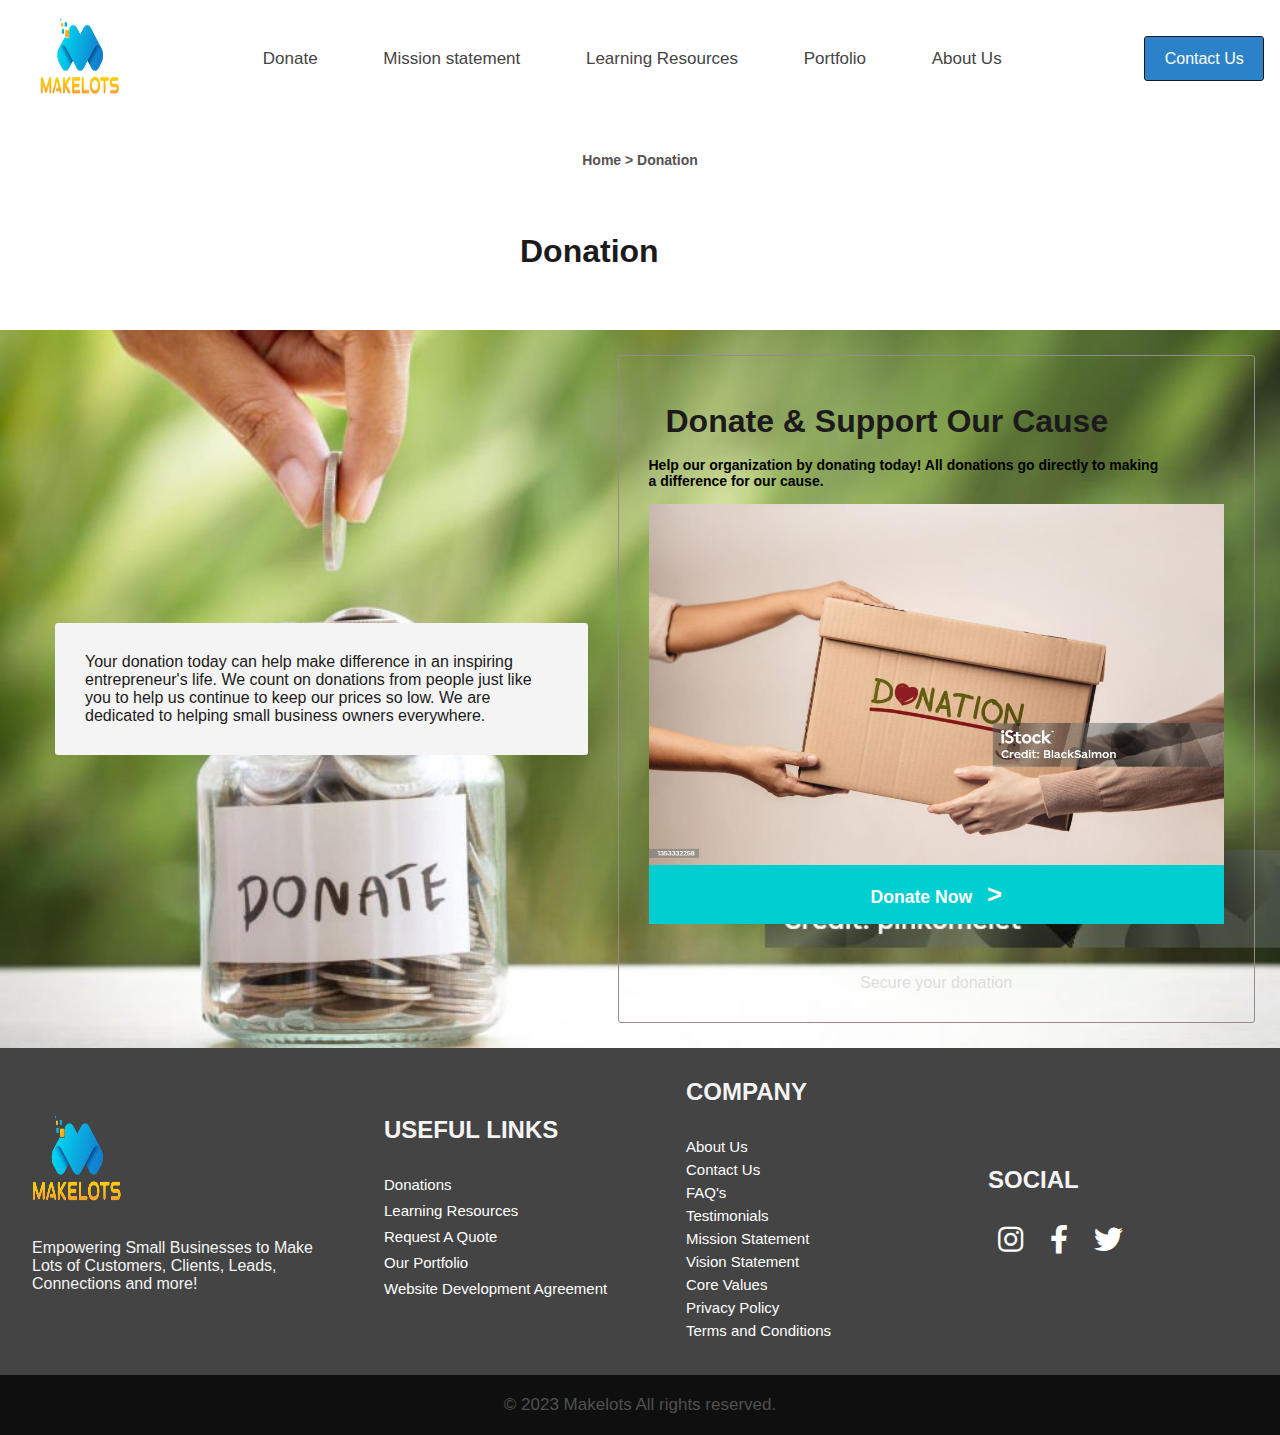
<file: Html/index.html>
<!DOCTYPE html>
<html lang="en">
  <head>
    <meta charset="UTF-8" />
    <meta name="viewport" content="width=device-width, initial-scale=1.0" />
    <title>Responsive Website</title>
    <link rel="stylesheet" href="../Css/header.css" />
    <link rel="stylesheet" href="../Css/footer.css" />
    <link rel="stylesheet" href="../Css/donation.css" />

    <link
      href="https://cdnjs.cloudflare.com/ajax/libs/font-awesome/5.15.4/css/all.min.css"
      rel="stylesheet"
    />
  </head>

  <body>
    <div id="header-container"></div>

    <script>
      document.addEventListener("DOMContentLoaded", () => {
        fetch("./header.html")
          .then((response) => response.text())
          .then((data) => {
            document.getElementById("header-container").innerHTML = data;
          });

        fetch("./footer.html")
          .then((response) => response.text())
          .then((data) => {
            document.getElementById("footer-container").innerHTML = data;
          });
      });
    </script>

    <main>
      <div class="infos">Home > Donation</div>
      <h1 class="donation">Donation</h1>
      <div class="background-img">
        <div class="left-container">
          <p>
            Your donation today can help make difference in an inspiring
            entrepreneur's life. We count on donations from people just like you
            to help us continue to keep our prices so low. We are dedicated to
            helping small business owners everywhere.
          </p>
        </div>
        <div class="right-container">
          <h1 class="title">Donate & Support Our Cause</h1>
          <p class="donation-description">
            Help our organization by donating today! All donations go directly
            to making a difference for our cause.
          </p>
          <img src="../media/donation1.jpg" alt="Donation.png" />
          <button class="btn-donation">Donate Now <span>></span></button>
          <div class="small">
            <p>Secure your donation</p>
          </div>
        </div>
      </div>
    </main>

    <div id="footer-container"></div>

    <script src="../javascripts/header.js"></script>
  </body>
</html>
</file>
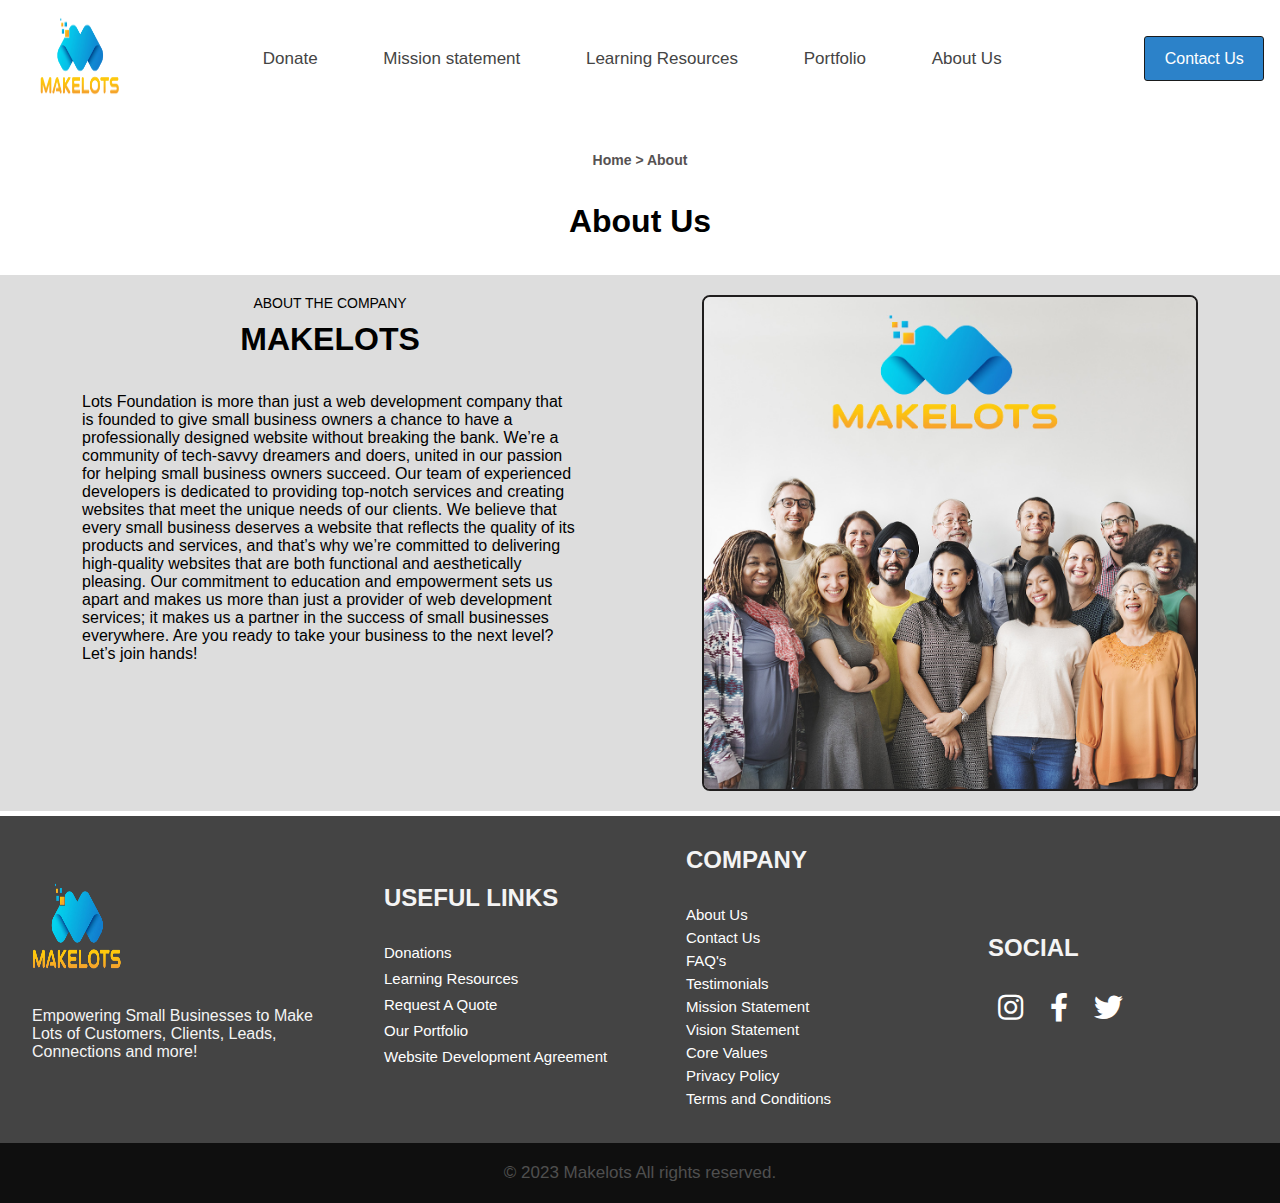
<file: Html/about.html>
<!DOCTYPE html>
<html lang="en">
  <head>
    <meta charset="UTF-8" />
    <meta name="viewport" content="width=device-width, initial-scale=1.0" />
    <title>Responsive Website</title>
    <link rel="stylesheet" href="../Css/header.css" />
    <link rel="stylesheet" href="../Css/footer.css" />
    <link rel="stylesheet" href="../Css/about.css" />
    <link
      href="https://cdnjs.cloudflare.com/ajax/libs/font-awesome/5.15.4/css/all.min.css"
      rel="stylesheet"
    />
  </head>

  <body>
    <div id="header-container"></div>

    <script>
      document.addEventListener("DOMContentLoaded", () => {
        fetch("./header.html")
          .then((response) => response.text())
          .then((data) => {
            document.getElementById("header-container").innerHTML = data;
          });

        fetch("./footer.html")
          .then((response) => response.text())
          .then((data) => {
            document.getElementById("footer-container").innerHTML = data;
          });
      });
    </script>
    <main>
      <div class="infos">Home > About</div>
      <div class="heading">
        <h1>About Us</h1>
      </div>
      <div class="about-Container">
        <div class="paragrapg">
          <p style="text-align: center; font-size: 14px; margin-bottom: 10px">
            ABOUT THE COMPANY
          </p>
          <h1
            style="text-align: center; font-weight: bold; margin-bottom: 35px"
          >
            MAKELOTS
          </h1>
          <p>
            Lots Foundation is more than just a web development company that is
            founded to give small business owners a chance to have a
            professionally designed website without breaking the bank. We’re a
            community of tech-savvy dreamers and doers, united in our passion
            for helping small business owners succeed. Our team of experienced
            developers is dedicated to providing top-notch services and creating
            websites that meet the unique needs of our clients. We believe that
            every small business deserves a website that reflects the quality of
            its products and services, and that’s why we’re committed to
            delivering high-quality websites that are both functional and
            aesthetically pleasing. Our commitment to education and empowerment
            sets us apart and makes us more than just a provider of web
            development services; it makes us a partner in the success of small
            businesses everywhere. Are you ready to take your business to the
            next level? Let’s join hands!
          </p>
        </div>
        <div class="img">
          <img src="../media/about.jpg" alt="About us" />
        </div>
      </div>
    </main>

    <div id="footer-container"></div>

    <script src="../javascripts/header.js"></script>
  </body>
</html>
</file>
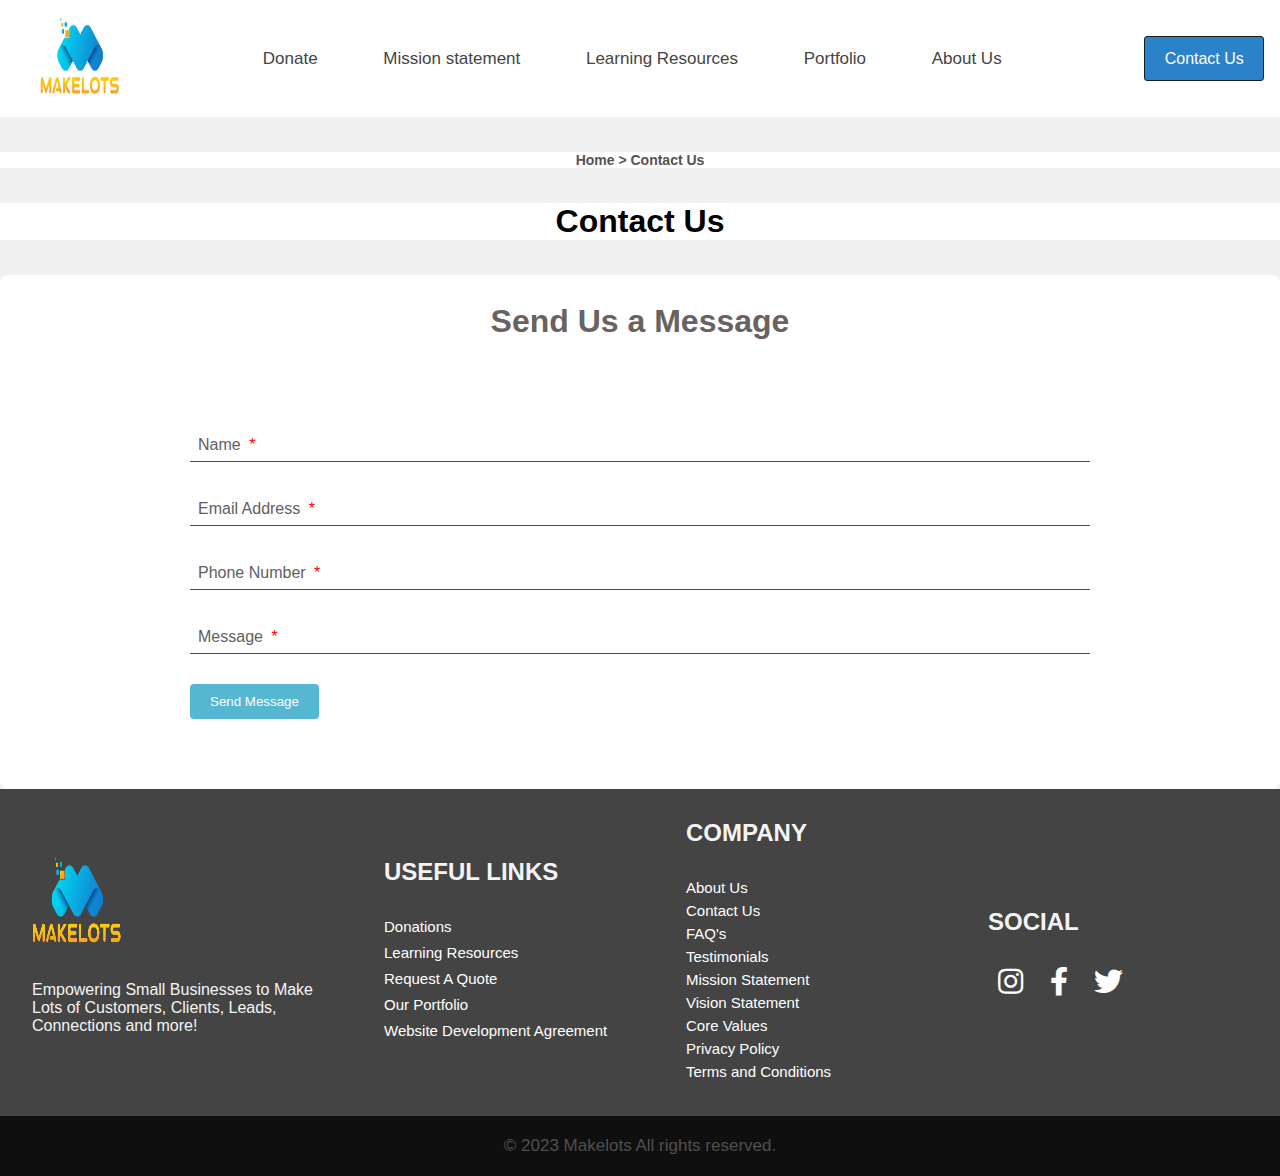
<file: Html/contact.html>
<!DOCTYPE html>
<html lang="en">
  <head>
    <meta charset="UTF-8" />
    <meta name="viewport" content="width=device-width, initial-scale=1.0" />
    <title>Responsive Website</title>
    <link rel="stylesheet" href="../Css/header.css" />
    <link rel="stylesheet" href="../Css/footer.css" />
    <link rel="stylesheet" href="../Css/form.css" />
    <link
      href="https://cdnjs.cloudflare.com/ajax/libs/font-awesome/5.15.4/css/all.min.css"
      rel="stylesheet"
    />
  </head>

  <body>
    <div id="header-container"></div>

    <script>
      document.addEventListener("DOMContentLoaded", () => {
        fetch("./header.html")
          .then((response) => response.text())
          .then((data) => {
            document.getElementById("header-container").innerHTML = data;
          });

        fetch("./footer.html")
          .then((response) => response.text())
          .then((data) => {
            document.getElementById("footer-container").innerHTML = data;
          });
      });
    </script>
    <main>
      <div class="infos">Home > Contact Us</div>
      <div class="heading">
        <h1>Contact Us</h1>
      </div>
      <div class="form-container">
        <h1 class="heading2">Send Us a Message</h1>
        <form action="Post" method="post" class="form">
          <div class="form-group">
            <label for="name">Name <span class="required">*</span></label>
            <input type="text" id="name" name="name" required />
            <div class="underline"></div>
          </div>

          <div class="form-group">
            <label for="email"
              >Email Address <span class="required">*</span></label
            >
            <input type="email" id="email" name="email" required />
            <div class="underline"></div>
          </div>

          <div class="form-group">
            <label for="number"
              >Phone Number <span class="required">*</span></label
            >
            <input type="tel" id="number" name="number" required />
            <div class="underline"></div>
          </div>

          <div class="form-group">
            <label for="description"
              >Message <span class="required">*</span></label
            >
            <textarea id="description" name="description" required></textarea>
            <div class="underline"></div>
          </div>

          <button type="submit">Send Message</button>
        </form>
      </div>

      <script src="../javascripts/form.js"></script>
    </main>

    <div id="footer-container"></div>

    <script src="../javascripts/header.js"></script>
  </body>
</html>
</file>
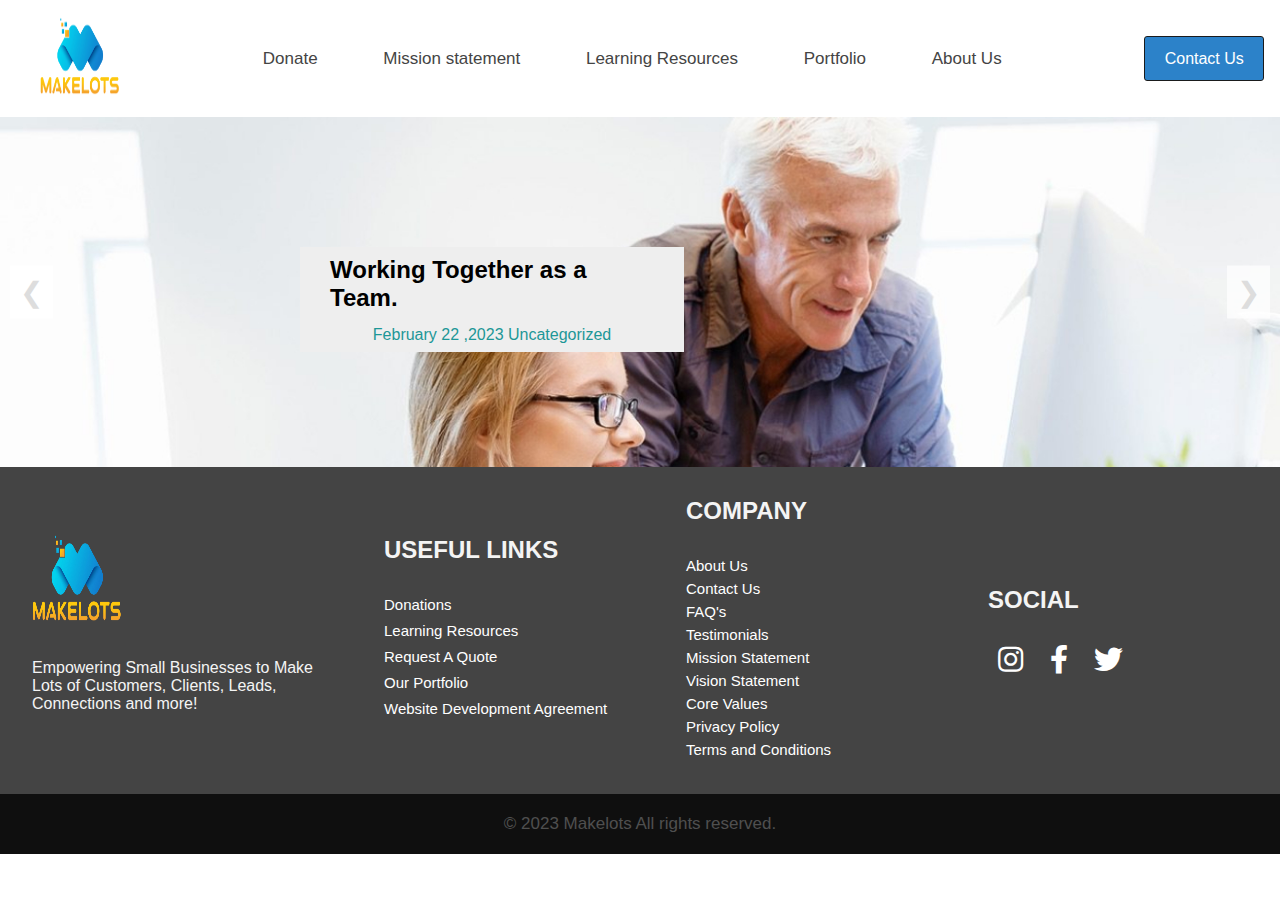
<file: Html/learning.html>
<!DOCTYPE html>
<html lang="en">
  <head>
    <meta charset="UTF-8" />
    <meta name="viewport" content="width=device-width, initial-scale=1.0" />
    <title>Responsive Website</title>
    <link rel="stylesheet" href="../Css/header.css" />
    <link rel="stylesheet" href="../Css/footer.css" />
    <link rel="stylesheet" href="../Css/learning.css" />

    <link
      href="https://cdnjs.cloudflare.com/ajax/libs/font-awesome/5.15.4/css/all.min.css"
      rel="stylesheet"
    />
  </head>

  <body>
    <div id="header-container"></div>

    <script>
      document.addEventListener("DOMContentLoaded", () => {
        fetch("./header.html")
          .then((response) => response.text())
          .then((data) => {
            document.getElementById("header-container").innerHTML = data;
          });

        fetch("./footer.html")
          .then((response) => response.text())
          .then((data) => {
            document.getElementById("footer-container").innerHTML = data;
          });
      });
    </script>

    <main>
      <div class="banner">
        <div
          class="learnhero"
          style="background-image: url('../media/slider/slider1.jpg')"
        >
          <div class="information">
            <h2>Working Together as a Team.</h2>
            <a href="#">February 22 ,2023 Uncategorized</a>
          </div>
          <!-- <img src="../media/learning.jpg" alt="learning" /> -->
        </div>
        <div
          class="learnhero"
          style="background-image: url('../media/slider/slider2.jpg')"
        >
          <div class="information">
            <h2>Workplace Distractions.</h2>
            <a href="#">February 22 ,2023 Uncategorized</a>
          </div>
          <!-- <img src="../media/learning.jpg" alt="learning" /> -->
        </div>
        <div
          class="learnhero"
          style="background-image: url('../media/slider/slider3.jpg')"
        >
          <div class="information">
            <h2>Digital Marketing.</h2>
            <a href="#">February 22 ,2023 Uncategorized</a>
          </div>
          <!-- <img src="../media/learning.jpg" alt="learning" /> -->
        </div>
        <button class="prev" onclick="changeSlide(-1)">&#10094;</button>
        <button class="next" onclick="changeSlide(1)">&#10095;</button>
      </div>
    </main>

    <div id="footer-container"></div>

    <script src="../javascripts/header.js"></script>
    <script src="../javascripts/slider.js"></script>
  </body>
</html>
</file>
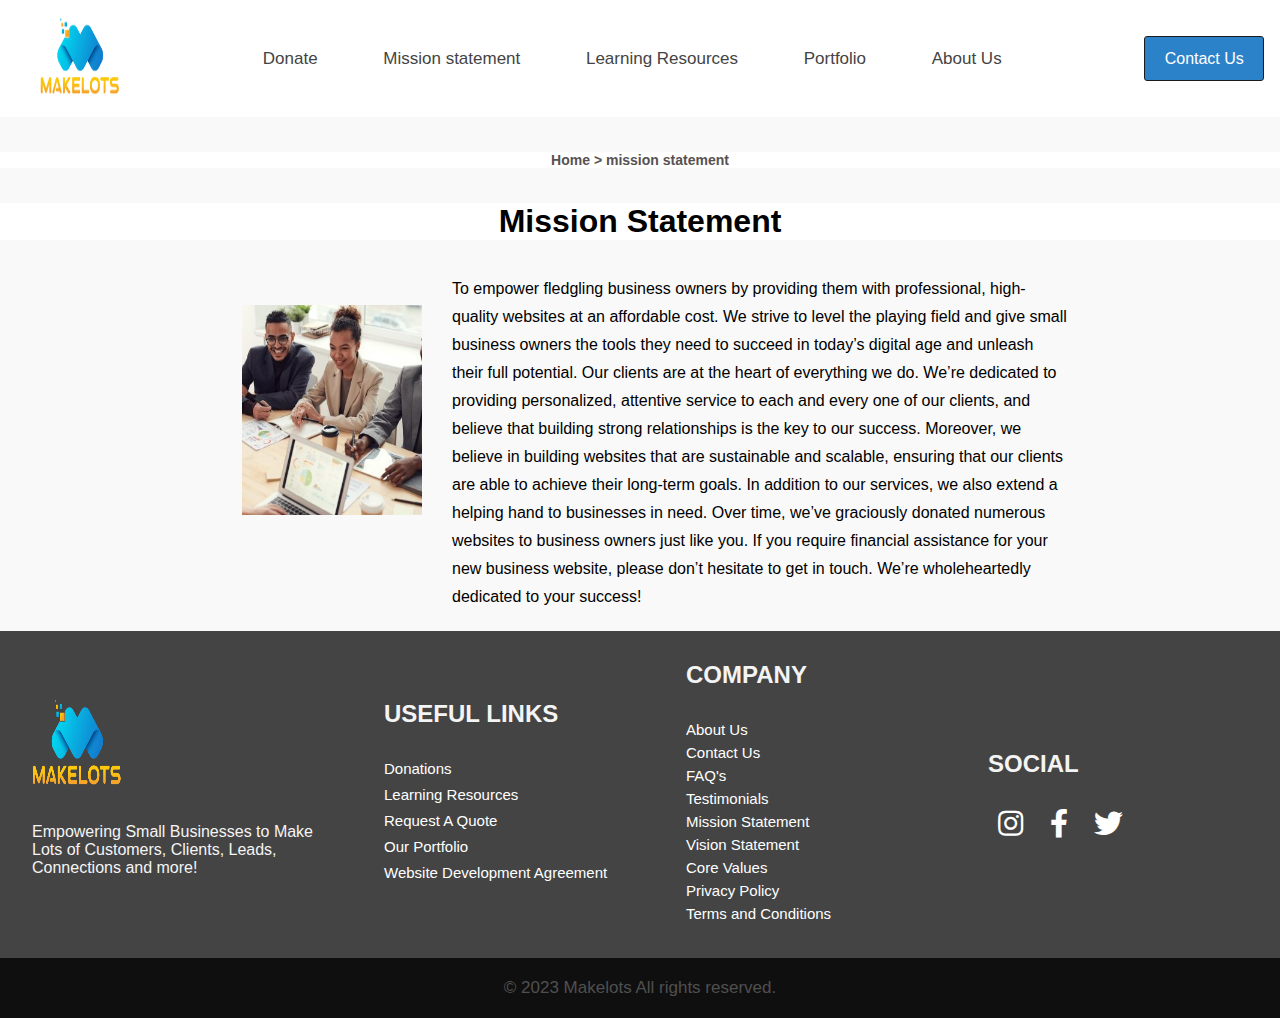
<file: Html/mission.html>
<!DOCTYPE html>
<html lang="en">
  <head>
    <meta charset="UTF-8" />
    <meta name="viewport" content="width=device-width, initial-scale=1.0" />
    <title>Responsive Website</title>
    <link rel="stylesheet" href="../Css/header.css" />
    <link rel="stylesheet" href="../Css/footer.css" />
    <link rel="stylesheet" href="../Css/mission.css" />

    <link
      href="https://cdnjs.cloudflare.com/ajax/libs/font-awesome/5.15.4/css/all.min.css"
      rel="stylesheet"
    />
  </head>

  <body>
    <div id="header-container"></div>

    <script>
      document.addEventListener("DOMContentLoaded", () => {
        fetch("./header.html")
          .then((response) => response.text())
          .then((data) => {
            document.getElementById("header-container").innerHTML = data;
          });

        fetch("./footer.html")
          .then((response) => response.text())
          .then((data) => {
            document.getElementById("footer-container").innerHTML = data;
          });
      });
    </script>

    <main>
      <div class="infos">Home > mission statement</div>
      <div class="heading">
        <h1>Mission Statement</h1>
      </div>
      <div class="mission">
        <div class="missioncontainer">
          <img
            src="../media/mission.jpeg"
            alt="Mission Statement"
            class="mission-img"
          />
          <p class="mission-descriptions">
            To empower fledgling business owners by providing them with
            professional, high-quality websites at an affordable cost. We strive
            to level the playing field and give small business owners the tools
            they need to succeed in today’s digital age and unleash their full
            potential. Our clients are at the heart of everything we do. We’re
            dedicated to providing personalized, attentive service to each and
            every one of our clients, and believe that building strong
            relationships is the key to our success. Moreover, we believe in
            building websites that are sustainable and scalable, ensuring that
            our clients are able to achieve their long-term goals. In addition
            to our services, we also extend a helping hand to businesses in
            need. Over time, we’ve graciously donated numerous websites to
            business owners just like you. If you require financial assistance
            for your new business website, please don’t hesitate to get in
            touch. We’re wholeheartedly dedicated to your success!
          </p>
        </div>
      </div>
    </main>

    <div id="footer-container"></div>

    <script src="../javascripts/header.js"></script>
  </body>
</html>
</file>
<file: Css/footer.css>
.footer-container {
  width: 100%;
  background-color: #444444;
}

.info {
  color: #f4f4f4;
  display: flex;
  justify-content: space-evenly;
  align-items: center;
  padding: 20px 0;
  margin: 0 auto;
}

.foot-logo {
  width: 330px;
  display: flex;
  flex-direction: column;
  justify-content: space-evenly;
  padding: 10px;
}

.logo img {
  width: 90px;
  height: 90px;
  margin-bottom: 2rem;
}

footer p {
  margin-bottom: 16px;
}

.para p {
  width: 100%;
}

.useLink,
.company,
.social-media {
  width: 280px;
  display: flex;
  flex-direction: column;
  justify-content: space-evenly;
  padding: 10px;
}

.links p {
  margin-bottom: 2rem;
  font-size: 24px;
  font-weight: bold;
}

ul {
  padding: 0;
}

ul li {
  list-style-type: none;
  margin-bottom: 8px;
}

ul li a {
  color: #fff;
  font-size: 15px;
  text-decoration: none;
  transition: color 0.3s ease;
}

ul li a:hover {
  color: #1da1f2; /* Change to match brand or hover color */
}

/* Adjustments for company section list items */
.company ul li {
  margin-bottom: 5px;
}

/* Social Media Icons */
.social-icon {
  font-size: 1.5rem;
  color: #fff;
  margin: 0 10px;
  transition: color 0.3s ease;
}

.icons a {
  text-decoration: none;
}

.social-icon i {
  font-size: 1.2em;
}

.social-icon:hover i.fa-instagram {
  color: #e4405f; /* Instagram color */
}

.social-icon:hover i.fa-facebook-f {
  color: #1877f2; /* Facebook color */
}

.social-icon:hover i.fa-twitter {
  color: #1da1f2; /* Twitter color */
}

/* Copyright Section */
.copyright {
  width: 100%;
  height: 60px;
  background-color: #0f0f0f;
}

.copy {
  height: 100%;
  display: flex;
  justify-content: center;
  align-items: center;
  padding: 0 35px;
}

.copy p {
  color: #4f4f4f;
  margin: 0;
  font-size: 17px;
}

/* Responsive Adjustments */
@media (max-width: 980px) {
  .info {
    display: flex;
    flex-direction: column;
    justify-content: center;
    text-align: center;
    align-items: center;
    padding: 20px;
  }

  .useLink,
  .company,
  .social-media,
  .foot-logo {
    width: 100%;
    text-align: center;
    margin: 10px 0;
  }
}
</file>
<file: Css/donation.css>
.infos {
  background-color: white;
  display: flex;
  justify-content: center;
  align-items: center;
  margin: 35px auto;
  font-size: 14px;
  font-weight: 550;
  color: rgb(86, 82, 82);
}

.background-img {
  background-image: url(../media/donate_2.jpg);
  background-size: cover;
  display: flex;
  justify-content: center;
  align-items: center;
  padding: 25px;
}

.donation {
  font-weight: 700;
  color: rgb(28, 26, 26);
  text-align: center;
  padding: 20px;
  margin: 10px 0 40px 500px;
  max-width: 800px;
  position: relative;
  display: inline-block;
  transition: color 0.3s ease;
}

.donation::after {
  content: '';
  position: absolute;
  width: 0;
  left: 0;
  bottom: 0;
  height: 3px;
  background-color: black;
  transition: width 0.4s ease;
}

.donation:hover::after {
  width: 100%;
}

.donation:hover, 
  .donation:focus{
  color: #00ced1;
}

.left-container {
  background-color: #f4f4f4;
  color: rgb(28, 26, 26);
  padding: 30px;
  width: 50%;
  display: flex;
  margin: 30px;
  border-radius: 3px;
}

.right-container {
  width: 60%;
  padding: 30px;
  display: flex;
  flex-direction: column;
  justify-content: center;
  border: 0.5px solid rgb(150, 139, 139);
  border-radius: 3px;
}

.title {
  color: rgb(28, 26, 26);
  padding: 7px;
  margin: 10px;
}

.donation-description {
  font-size: 14px;
  font-weight: 600;
  width: 90%;
  margin-bottom: 15px;
  align-items: center;
}

.right-container img {
  width: 100%;
  height: auto;
}

.btn-donation {
  background-color: #00ced1;
  width: 100%;
  padding: 15px;
  margin-bottom: 30px;
  font-size: 1.1rem;
  font-weight: bold;
  color: #fff;
  border: none;
  cursor: pointer;
  transition: background-color 0.3s ease;
}

.btn-donation:hover {
  background-color: #008b8b;
}

.btn-donation span {
  margin-left: 10px;
  font-size: 1.6rem;
}

.small {
  margin-top: 20px;
  text-align: center;
  color: #dddddd;
}

/* Media Queries for responsiveness */
@media (max-width: 1024px) {
  .background-img {
    flex-direction: column;
  }

  .left-container, 
  .right-container {
    width: 90%;
    margin: 15px;
  }

  .donation {
    margin: 10px auto 20px;
  }
}

@media (max-width: 768px) {
  .left-container, 
  .right-container {
    width: 100%;
    margin: 10px;
    padding: 15px;
  }

  .btn-donation {
    padding: 12px;
  }

  .donation-description {
    font-size: 13px;
  }

  .btn-donation span {
    font-size: 1.4rem;
  }
}

@media (max-width: 480px) {
  .donation {
    margin: 10px auto;
    font-size: 1.5rem;
  }

  .btn-donation {
    padding: 10px;
    font-size: 1rem;
  }

  .donation-description {
    font-size: 12px;
  }

  .btn-donation span {
    font-size: 1.2rem;
  }
}
</file>
<file: Css/about.css>
.infos {
  background-color: white;
  display: flex;
  justify-content: center;
  align-items: center;
  margin: 35px auto;
  font-size: 14px;
  font-weight: 550;
  color: rgb(86, 82, 82);
}

.heading {
  background-color: white;
  font-weight: bold;
  display: flex;
  justify-content: center;
  align-items: center;
  margin: 35px auto;
}

.about-Container {
  background-color: #dddddd;
  padding: 20px; 
  margin: 5px auto; 
  display: flex;
  justify-content: space-around; 
  flex-wrap: wrap; 
}

.paragrapg {
  width: 40%;
  min-width: 300px; 
}

.img {
  width: 40%;
  min-width: 300px; 
  display: flex; 
  justify-content: center; 
}

.img img {
  width: 100%; 
  height: auto; 
  border: 2px solid rgb(31, 29, 29);
  border-radius: 8px;
}

@media (max-width: 768px) {
  .paragrapg, .img {
      width: 100%; 
      margin-bottom: 20px; 
  }
}
</file>
<file: Css/form.css>
* {
  margin: 0;
  padding: 0;
  box-sizing: border-box;
}
body {
  font-family: Arial, sans-serif;
  background-color: #f0f0f0; 
}
.infos {
  background-color: white;
  display: flex;
  justify-content: center;
  align-items: center;
  margin: 35px auto;
  font-size: 14px;
  font-weight: 550;
  color: rgb(86, 82, 82);
}

.heading {
  background-color: white;
  font-weight: bold;
  display: flex;
  justify-content: center;
  align-items: center;
  margin: 35px auto;
}
.heading2 {
  background-color: white;
  display: flex;
  color: #686262;
  justify-content: center;
  align-items: center;
  margin:8px auto;
}



.form {
  width: 100%;
  padding: 50px 170px;
  margin: 0 50px;
}

.form-container {
  background-color: white;
  width: 100%;
  display: flex;
  flex-direction: column;
  justify-content: center;
  text-align: left;
  align-items: center;
  padding: 20px;
  border-radius: 8px;
}

.form-group {
  position: relative;
  margin: 30px 0;
  width: 100%; 
  padding: 8px;
}

label {
  font-size: 1rem;
  color: #616060; 
  cursor: pointer; 
  transition: color 0.3s;
}

.required {
  color: red; /* Color for the asterisk */
  margin-left: 4px; /* Space between label text and asterisk */
}

input,
textarea {
  display: none; 
  border: none;
  padding: 8px 0;
  width: 100%; 
  outline: none; 
  font-size: 1rem;
  color: #000000;
  transition: border-color 0.3s;
}

.underline {
  position: absolute;
  width: 100%;
  height: 1px;
  background-color: #4d4b4b;
  bottom: 0;
  left: 0;
  transition: background-color 0.3s;
}

.form-group.active input,
.form-group.active textarea {
  display: block; 
}

.form-group.active .underline {
  background-color: rgb(29, 151, 151);
}

button {
  padding: 10px 20px;
  background-color: rgb(86, 183, 210);
  color: white;
  border: none;
  border-radius: 4px;
  cursor: pointer;
  transition: background-color 0.3s;
}

button:hover {
  background-color: rgb(32, 139, 201); 
}
</file>
<file: Css/learning.css>
*{
  padding: 0;
  font-family:arial,sans-serif;
}
.banner{
  position: relative;
}

.slider {
  position: relative;
  overflow: hidden;
}

.learnhero{
  display: none; 
  width: 100%;
  height: 350px;
  background-size: cover;
}
.learnhero.active {
  display: flex; 
}
.prev, .next {
  position: absolute;
  top: 50%;
  transform: translateY(-50%);
  background-color: rgba(255, 255, 255, 0.7);
  border: none;
  cursor: pointer;
  padding: 10px;
  font-size: 28px;
  color:#dddddd;
}
.prev {
  left: 10px;
}

.next {
  right: 10px;
}
.information {
  margin-left: 300px;
  margin-top: 130px;
  background-color: #eeeeee;
  width: 30%;
  height: 30%;
  padding:30px;
  display: flex;
  flex-direction: column;
  justify-content: center;
  align-items: center;
  }

  .information h2{
    margin-bottom:14px;
    font-weight: 700;

  }

  .information h2:hover,
  .information h2:focus{
   color:rgb(29, 151, 151);
  }

  .information a{
    color:rgb(29, 151, 151);
    text-decoration: none;
  }

  .information a:hover{
    color:rgb(29, 151, 151);
    text-decoration: underline;
  }
</file>
<file: Css/mission.css>
body {
  font-family: Arial, sans-serif;
  background-color: #f9f9f9; /* Optional: light background for better contrast */
}

.infos {
  background-color: white;
  display: flex;
  justify-content: center;
  align-items: center;
  margin: 35px auto;
  font-size: 14px;
  font-weight: 550;
  color: rgb(86, 82, 82);
}

.heading {
  background-color: white;
  font-weight: bold;
  display: flex;
  justify-content: center;
  align-items: center;
  margin: 35px auto;
}

.mission {
  width: 70%; /* Center the mission container */
  margin: 0 auto; /* Center the container horizontally */
}

.missioncontainer {
  position: relative;
  margin: 20px;
  display: flex; /* Use flex to control layout */
}

.mission-img {
  width: 200px; 
  height: 230px; 
  margin: 20px; 
  padding: 10px;
}

.mission-descriptions {
  line-height: 28px;
}


@media(max-width:756px){
  .infos,
  .heading{
     width: 100%;
  }

  .missioncontainer{
    margin:0;
    display: flex;
    flex-direction: column;
    align-items: center;
    width: 100%;
  }

  .mission-descriptions{
    width: 100%;
 
  }
}
</file>
<file: Css/header.css>
/* Reset and global styles */
* {
  font-family: Arial, sans-serif;
  margin: 0;
  padding: 0;
  box-sizing: border-box;
}

.container {
  background-color: #fff;
  color: #444;
  padding: 1rem;
  font-size: 17px;
  font-weight: 500;
  display: flex;
  justify-content: space-between;
  align-items: center;
  flex-wrap: wrap;
}

.Logo {
  margin-left: 1.5rem;
}

/* Links and general styles */
a {
  text-decoration: none;
  color: #444;
}

.hamburger {
  font-size: 2.75rem;
  font-weight: 700;
  display: none;
  cursor: pointer;
}

/* Header container */
.header-contain {
  width: 60%;
  display: flex;
  justify-content: space-between;
}

.header-contain a {
  position: relative;
  color: #444;
  font-weight: 500;
  padding: 5px;
  display: inline-block;
  transition: color 0.3s ease;
}

/* Hover effect for links */
.header-contain a::after {
  content: '';
  position: absolute;
  width: 0;
  height: 2px;
  left: 0;
  bottom: 0;
  background-color: #263b53;
  transition: width 0.4s ease;
}

.header-contain a:hover::after,
.header-contain a:focus::after {
  width: 100%;
}

.header-contain a:hover,
.header-contain a:focus {
  color: rgb(26, 215, 26);
}

/* Contact Us button */
.contact-us {
  background-color: #2C82C9;
  padding: 0.8rem 1.2rem;
  border: 1px solid #1a1b1c;
  border-radius: 3px;
  font-size: 1rem;
  position: relative;
  overflow: hidden;
  transition: background 4s ease-in;
  background: radial-gradient(circle, #2C82C9 0%, #2C82C9 100%);
}

.contact-us:hover,
.contact-us:focus {
  background: radial-gradient(circle, #030303 100%, #111213 0%);
}

.contact-us a {
  color: #fff;
  position: relative;
  z-index: 1;
}

/* Media Queries for Responsive Design */

/* For devices up to 970px */
@media (max-width: 970px) {
  .container {
    flex-direction: column;
    align-items: center;
    padding: 1rem 0;
  }

  .hamburger {
    display: block;
  }

  .header-contain {
    display: none;
    width: 100%;
    justify-content: center;
    margin: 1rem 0;
  }

  .contact-us {
    margin-top: 1rem;
  }
}

/* For devices up to 600px */
@media (max-width: 600px) {
  .header-contain a {
    display: block;
    padding: 0.5rem;
    text-align: center;
  }

  .header-contain a::after {
   display: none;
  }

  .contact-us {
    font-size: 0.9rem;
  }

  .container {
    padding: 0.5rem;
  }
}
</file>
